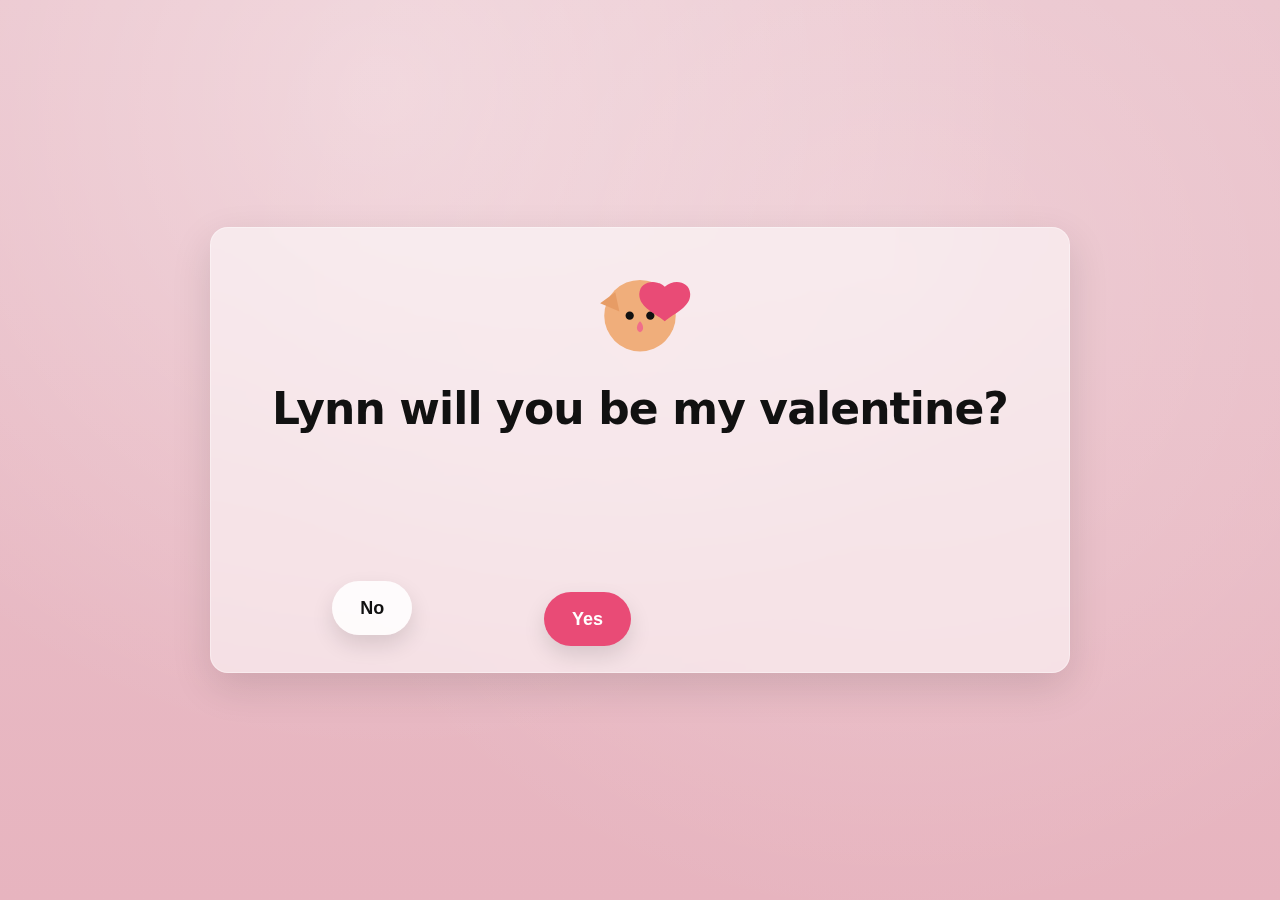
<file: index.html>
<!doctype html>
<html lang="en">
  <head>
    <meta charset="UTF-8" />
    <meta name="viewport" content="width=device-width, initial-scale=1.0" />
    <title>Will you be my Valentine?</title>
    <link rel="stylesheet" href="./styles.css" />
  </head>
  <body>
    <main class="page">
      <section class="card" aria-label="Valentine question">
        <div class="card__top">
          <div class="mascot" aria-hidden="true">
            <svg class="mascot__svg" viewBox="0 0 240 160" role="img" focusable="false">
              <defs>
                <filter id="soft" x="-20%" y="-20%" width="140%" height="140%">
                  <feGaussianBlur stdDeviation="0.8" />
                </filter>
              </defs>
              <circle cx="120" cy="78" r="52" fill="#F0AE7B" />
              <polygon points="84,44 62,60 90,72" fill="#E79C65" />
              <circle cx="105" cy="78" r="6" fill="#111" />
              <circle cx="135" cy="78" r="6" fill="#111" />
              <path d="M120 86 C114 92, 114 100, 120 102 C126 100, 126 92, 120 86" fill="#F06D8A" />
              <path d="M156 36 C169 24, 192 28, 193 46 C194 65, 171 74, 156 86 C141 74, 118 65, 119 46 C120 28, 143 24, 156 36" fill="#E94B76" filter="url(#soft)" />
            </svg>
          </div>

          <h1 class="title">Lynn will you be my valentine?</h1>
        </div>

        <div class="actions" aria-label="Answer buttons">
          <button id="yesBtn" class="btn btn--yes" type="button">Yes</button>

          <div id="noZone" class="no-zone" aria-label="No button area">
            <button id="noBtn" class="btn btn--no" type="button">No</button>
          </div>
        </div>
      </section>
    </main>

    <script src="./script.js" defer></script>
  </body>
</html>
</file>
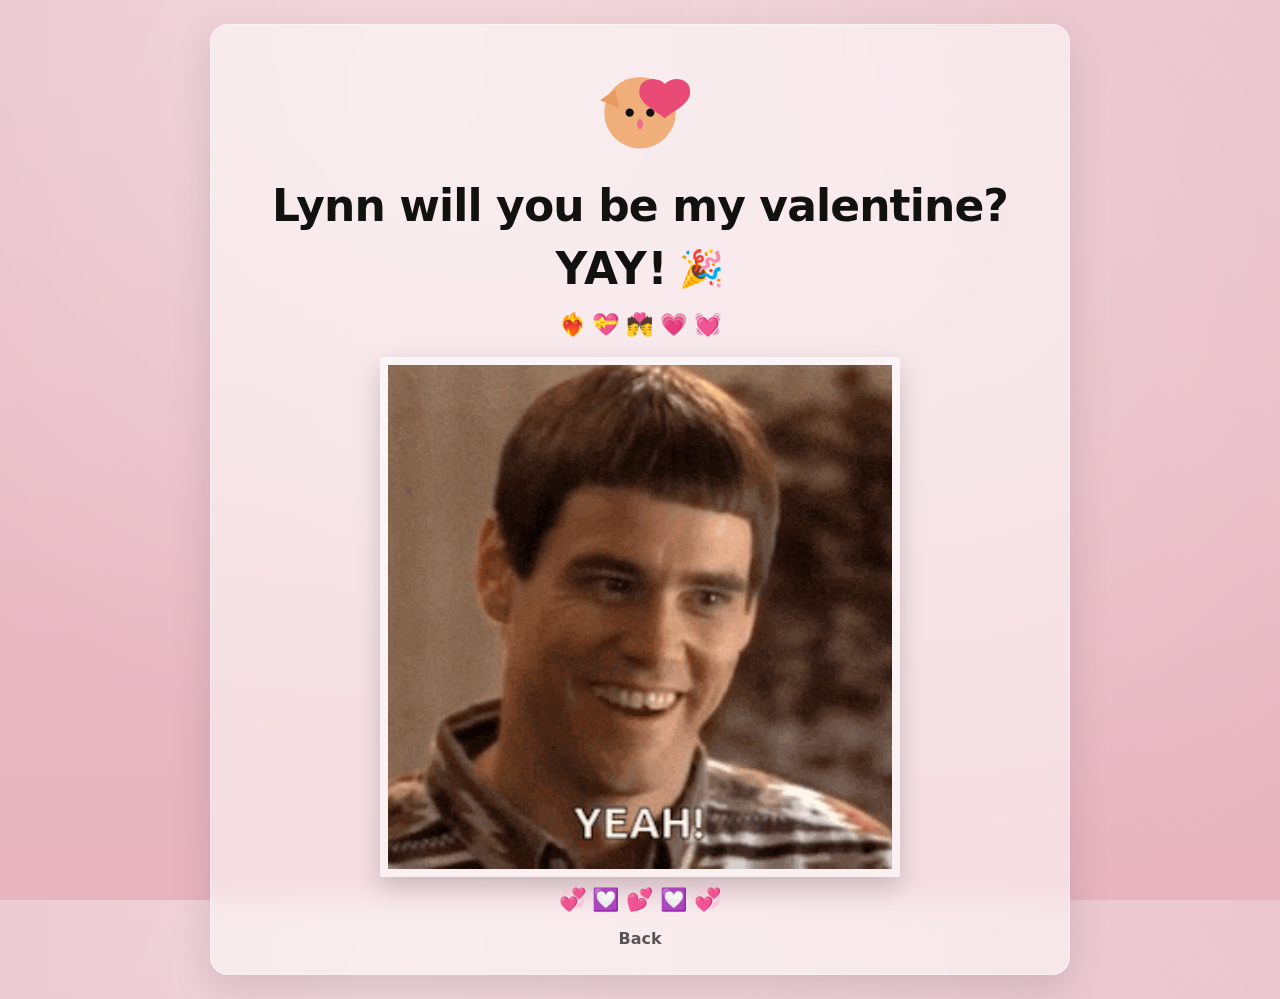
<file: success.html>
<!doctype html>
<html lang="en">
  <head>
    <meta charset="UTF-8" />
    <meta name="viewport" content="width=device-width, initial-scale=1.0" />
    <title>Yay!</title>
    <link rel="stylesheet" href="./styles.css" />
  </head>
  <body>
    <main class="page">
      <section class="card card--success" aria-label="Success">
        <div class="card__top">
          <div class="mascot" aria-hidden="true">
            <svg class="mascot__svg" viewBox="0 0 240 160" role="img" focusable="false">
              <defs>
                <filter id="soft" x="-20%" y="-20%" width="140%" height="140%">
                  <feGaussianBlur stdDeviation="0.8" />
                </filter>
              </defs>
              <circle cx="120" cy="78" r="52" fill="#F0AE7B" />
              <polygon points="84,44 62,60 90,72" fill="#E79C65" />
              <circle cx="105" cy="78" r="6" fill="#111" />
              <circle cx="135" cy="78" r="6" fill="#111" />
              <path d="M120 86 C114 92, 114 100, 120 102 C126 100, 126 92, 120 86" fill="#F06D8A" />
              <path d="M156 36 C169 24, 192 28, 193 46 C194 65, 171 74, 156 86 C141 74, 118 65, 119 46 C120 28, 143 24, 156 36" fill="#E94B76" filter="url(#soft)" />
            </svg>
          </div>
          <h1 class="title">Lynn will you be my valentine?</h1>
          <h2 class="yay"><span class="yay__text">YAY!</span> <span class="yay__emoji" aria-hidden="true">🎉</span></h2>
        </div>

        <div class="hearts" aria-hidden="true">❤️‍🔥 💝 💏 💗 💓</div>

        <div class="gif-wrap">
          <img
            class="gif"
            src="./mind-blown.gif"
            alt="Mind blown"
            loading="eager"
          />
        </div>

        <div class="hearts" aria-hidden="true">💞 💟 💕 💟 💞</div>

        <div class="back-row">
          <a class="link" href="./index.html">Back</a>
        </div>
      </section>
    </main>
  </body>
</html>
</file>
<file: styles.css>
:root {
  --bg: #e7b4bf;
  --card: rgba(255, 255, 255, 0.55);
  --text: #111;
  --shadow: rgba(0, 0, 0, 0.12);
  --yes: #e94b76;
  --yesText: #fff;
  --no: rgba(255, 255, 255, 0.85);
}

* {
  box-sizing: border-box;
}

html,
body {
  height: 100%;
}

body {
  margin: 0;
  font-family: system-ui, -apple-system, Segoe UI, Roboto, Helvetica, Arial, sans-serif;
  color: var(--text);
  background: radial-gradient(circle at 30% 10%, rgba(255, 255, 255, 0.35), transparent 55%),
    radial-gradient(circle at 70% 30%, rgba(255, 255, 255, 0.22), transparent 60%),
    linear-gradient(180deg, #eac3cc 0%, var(--bg) 100%);
}

.page {
  min-height: 100vh;
  display: grid;
  place-items: center;
  padding: 24px;
}

.card {
  width: min(860px, 92vw);
  background: var(--card);
  border-radius: 18px;
  padding: 34px 34px 26px;
  box-shadow: 0 14px 40px var(--shadow);
  backdrop-filter: blur(14px);
  -webkit-backdrop-filter: blur(14px);
  border: 1px solid rgba(255, 255, 255, 0.35);
}

.card__top {
  display: grid;
  place-items: center;
  gap: 14px;
  margin-bottom: 18px;
}

.mascot {
  width: 170px;
  height: 110px;
  display: grid;
  place-items: center;
}

.mascot__svg {
  width: 170px;
  height: 110px;
}

.title {
  margin: 0;
  font-size: clamp(28px, 4vw, 44px);
  line-height: 1.05;
  font-weight: 800;
  text-align: center;
  letter-spacing: -0.02em;
}

.actions {
  display: grid;
  grid-template-columns: 1fr 1fr;
  gap: 18px;
  align-items: end;
  margin-top: 24px;
  position: relative;
  min-height: 190px;
}

.btn {
  height: 54px;
  padding: 0 28px;
  border-radius: 999px;
  border: 0;
  font-size: 18px;
  font-weight: 700;
  cursor: pointer;
  box-shadow: 0 10px 22px rgba(0, 0, 0, 0.12);
}

.btn:focus-visible {
  outline: 3px solid rgba(0, 0, 0, 0.22);
  outline-offset: 3px;
}

.btn--yes {
  justify-self: end;
  background: var(--yes);
  color: var(--yesText);
  transform-origin: center;
  animation: yesPulse 1.35s ease-in-out infinite;
}

.no-zone {
  position: absolute;
  inset: 0;
  pointer-events: none;
}

.btn--no {
  position: absolute;
  left: 50%;
  top: 30px;
  transform: translateX(-50%);
  background: var(--no);
  color: var(--text);
  pointer-events: auto;
}

.hint {
  margin: 18px 0 0;
  text-align: center;
  font-size: 14px;
  opacity: 0.9;
}

.mascot--confetti {
  font-size: 56px;
}

.yay {
  margin: 0;
  font-size: 44px;
  font-weight: 900;
  letter-spacing: 0.02em;
  display: flex;
  align-items: center;
  justify-content: center;
  gap: 10px;
}

.yay__emoji {
  font-size: 36px;
  line-height: 1;
}

.hearts {
  text-align: center;
  font-size: 22px;
  line-height: 1.2;
  margin: 10px 0;
}

@keyframes yesPulse {
  0%,
  100% {
    transform: scale(1);
  }
  50% {
    transform: scale(1.08);
  }
}

.card--success .gif-wrap {
  display: grid;
  place-items: center;
  margin-top: 18px;
}

.gif {
  width: min(520px, 70vw);
  aspect-ratio: 1 / 1;
  object-fit: cover;
  border-radius: 2px;
  box-shadow: 0 10px 26px rgba(0, 0, 0, 0.18);
  border: 8px solid rgba(255, 255, 255, 0.55);
}

.back-row {
  margin-top: 16px;
  display: grid;
  place-items: center;
}

.link {
  color: rgba(0, 0, 0, 0.65);
  text-decoration: none;
  font-weight: 700;
}

.link:hover {
  text-decoration: underline;
}

@media (max-width: 520px) {
  .actions {
    grid-template-columns: 1fr;
  }

  .btn--yes {
    justify-self: center;
  }

  .no-zone {
    inset: 0;
  }
}
</file>
